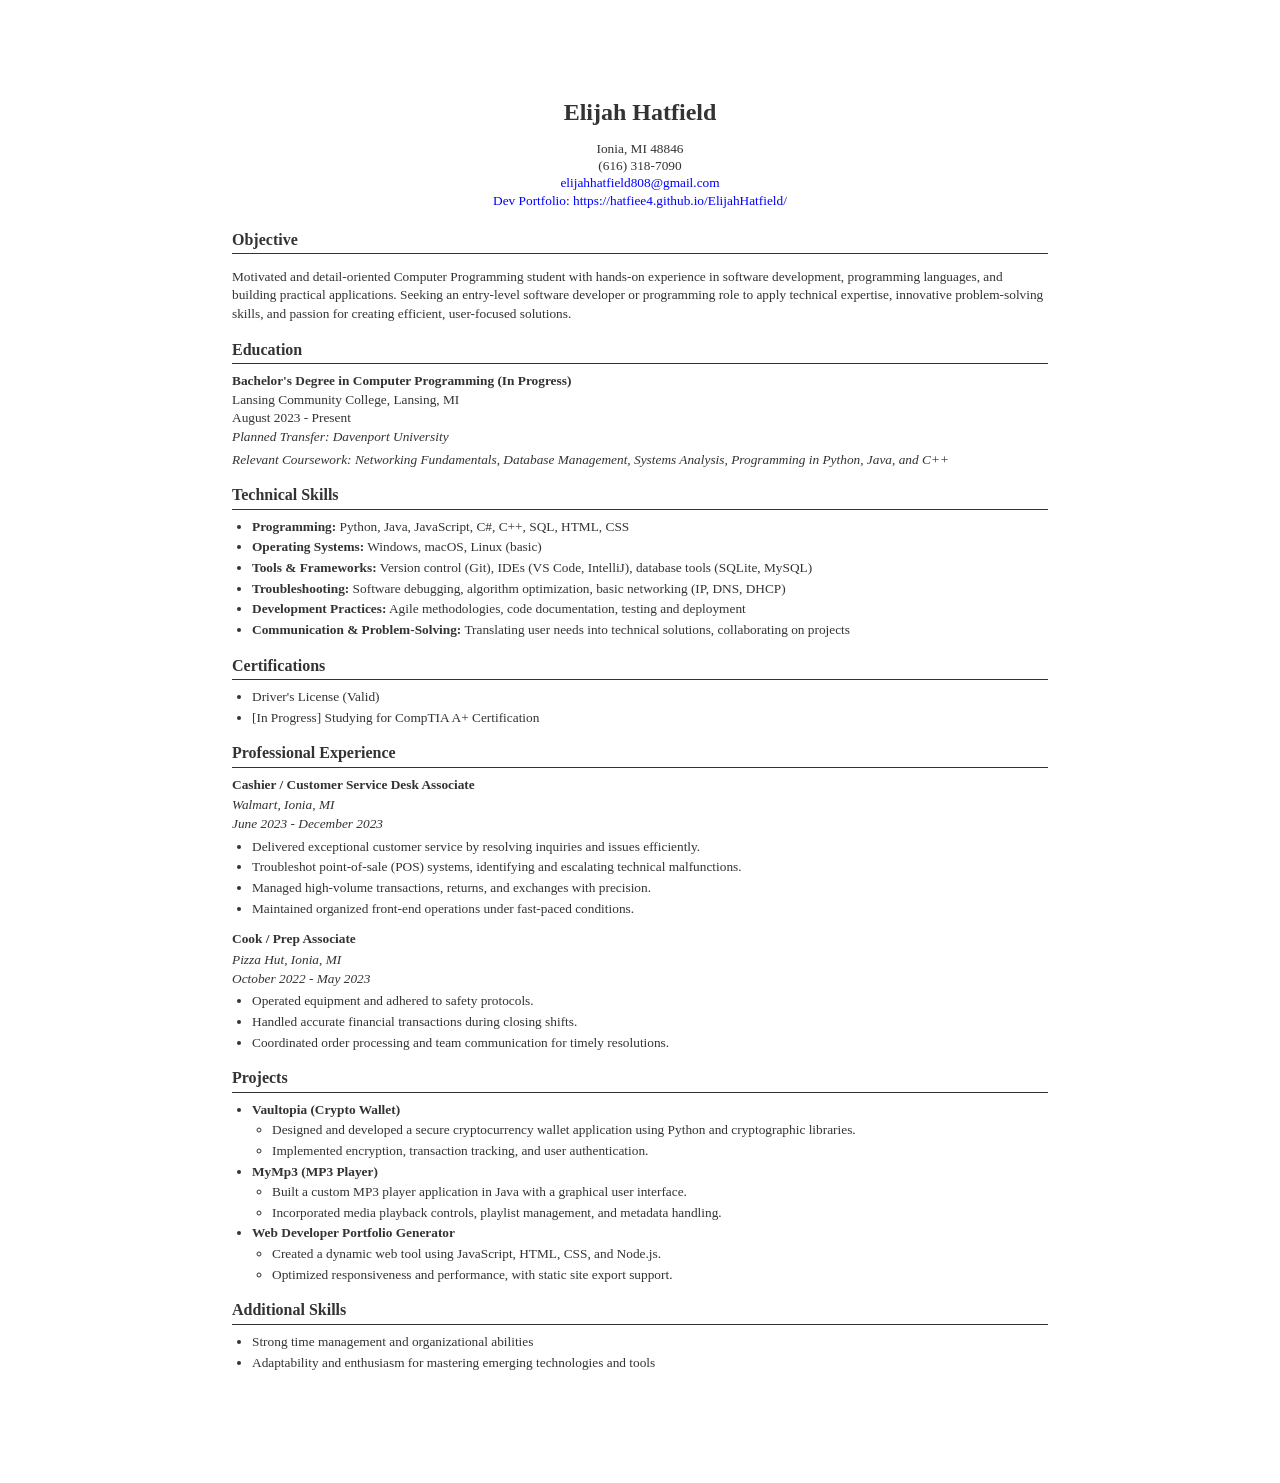
<file: resume.html>
<!DOCTYPE html>
<html lang="en">
<head>
    <meta charset="UTF-8">
    <meta name="viewport" content="width=device-width, initial-scale=1.0">
    <title>Elijah Hatfield - Resume</title>
    <style>
        body {
            font-family: 'Times New Roman', Times, serif;
            line-height: 1.4;
            max-width: 8.5in;
            margin: 0 auto;
            padding: 1in;
            background: white;
            color: #333;
            font-size: 10pt;
        }
        
        .header {
            text-align: center;
            margin-bottom: 20px;
        }
        
        .header h1 {
            font-size: 18pt;
            margin: 0 0 10px 0;
            font-weight: bold;
        }
        
        .contact-info {
            font-size: 10pt;
            line-height: 1.3;
        }
        
        .contact-info a {
            color: blue;
            text-decoration: none;
        }
        
        .section {
            margin-bottom: 15px;
        }
        
        .section-title {
            font-size: 12pt;
            font-weight: bold;
            border-bottom: 1px solid #333;
            margin-bottom: 8px;
            padding-bottom: 2px;
        }
        
        .job-title {
            font-weight: bold;
            margin-bottom: 2px;
        }
        
        .company-info {
            font-style: italic;
            margin-bottom: 4px;
        }
        
        .education-info {
            margin-bottom: 4px;
        }
        
        .education-title {
            font-weight: bold;
        }
        
        .coursework {
            font-style: italic;
            margin-top: 4px;
        }
        
        ul {
            margin: 0;
            padding-left: 20px;
        }
        
        li {
            margin-bottom: 2px;
        }
        
        .skills-category {
            font-weight: bold;
        }
        
        .project-title {
            font-weight: bold;
        }
        
        .nested-list {
            margin-top: 2px;
        }
        
        @media print {
            body {
                margin: 0;
                padding: 0.5in;
            }
        }
    </style>
</head>
<body>
    <div class="header">
        <h1>Elijah Hatfield</h1>
        <div class="contact-info">
            Ionia, MI 48846<br>
            (616) 318-7090<br>
            <a href="mailto:elijahhatfield808@gmail.com">elijahhatfield808@gmail.com</a><br>
            <a href="https://hatfiee4.github.io/ElijahHatfield/">Dev Portfolio: https://hatfiee4.github.io/ElijahHatfield/</a>
        </div>
    </div>

    <div class="section">
        <div class="section-title">Objective</div>
        <p>Motivated and detail-oriented Computer Programming student with hands-on experience in software development, programming languages, and building practical applications. Seeking an entry-level software developer or programming role to apply technical expertise, innovative problem-solving skills, and passion for creating efficient, user-focused solutions.</p>
    </div>

    <div class="section">
        <div class="section-title">Education</div>
        <div class="education-title">Bachelor's Degree in Computer Programming (In Progress)</div>
        <div class="education-info">
            Lansing Community College, Lansing, MI<br>
            August 2023 - Present<br>
            <em>Planned Transfer: Davenport University</em>
        </div>
        <div class="coursework"><em>Relevant Coursework:</em> Networking Fundamentals, Database Management, Systems Analysis, Programming in Python, Java, and C++</div>
    </div>

    <div class="section">
        <div class="section-title">Technical Skills</div>
        <ul>
            <li><span class="skills-category">Programming:</span> Python, Java, JavaScript, C#, C++, SQL, HTML, CSS</li>
            <li><span class="skills-category">Operating Systems:</span> Windows, macOS, Linux (basic)</li>
            <li><span class="skills-category">Tools & Frameworks:</span> Version control (Git), IDEs (VS Code, IntelliJ), database tools (SQLite, MySQL)</li>
            <li><span class="skills-category">Troubleshooting:</span> Software debugging, algorithm optimization, basic networking (IP, DNS, DHCP)</li>
            <li><span class="skills-category">Development Practices:</span> Agile methodologies, code documentation, testing and deployment</li>
            <li><span class="skills-category">Communication & Problem-Solving:</span> Translating user needs into technical solutions, collaborating on projects</li>
        </ul>
    </div>

    <div class="section">
        <div class="section-title">Certifications</div>
        <ul>
            <li>Driver's License (Valid)</li>
            <li>[In Progress] Studying for CompTIA A+ Certification</li>
        </ul>
    </div>

    <div class="section">
        <div class="section-title">Professional Experience</div>
        <div class="job-title">Cashier / Customer Service Desk Associate</div>
        <div class="company-info">Walmart, Ionia, MI<br>June 2023 - December 2023</div>
        <ul>
            <li>Delivered exceptional customer service by resolving inquiries and issues efficiently.</li>
            <li>Troubleshot point-of-sale (POS) systems, identifying and escalating technical malfunctions.</li>
            <li>Managed high-volume transactions, returns, and exchanges with precision.</li>
            <li>Maintained organized front-end operations under fast-paced conditions.</li>
        </ul>

        <div class="job-title" style="margin-top: 12px;">Cook / Prep Associate</div>
        <div class="company-info">Pizza Hut, Ionia, MI<br>October 2022 - May 2023</div>
        <ul>
            <li>Operated equipment and adhered to safety protocols.</li>
            <li>Handled accurate financial transactions during closing shifts.</li>
            <li>Coordinated order processing and team communication for timely resolutions.</li>
        </ul>
    </div>

    <div class="section">
        <div class="section-title">Projects</div>
        <ul>
            <li><span class="project-title">Vaultopia (Crypto Wallet)</span>
                <ul class="nested-list">
                    <li>Designed and developed a secure cryptocurrency wallet application using Python and cryptographic libraries.</li>
                    <li>Implemented encryption, transaction tracking, and user authentication.</li>
                </ul>
            </li>
            <li><span class="project-title">MyMp3 (MP3 Player)</span>
                <ul class="nested-list">
                    <li>Built a custom MP3 player application in Java with a graphical user interface.</li>
                    <li>Incorporated media playback controls, playlist management, and metadata handling.</li>
                </ul>
            </li>
            <li><span class="project-title">Web Developer Portfolio Generator</span>
                <ul class="nested-list">
                    <li>Created a dynamic web tool using JavaScript, HTML, CSS, and Node.js.</li>
                    <li>Optimized responsiveness and performance, with static site export support.</li>
                </ul>
            </li>
        </ul>
    </div>

    <div class="section">
        <div class="section-title">Additional Skills</div>
        <ul>
            <li>Strong time management and organizational abilities</li>
            <li>Adaptability and enthusiasm for mastering emerging technologies and tools</li>
        </ul>
    </div>
</body>
</html>
</file>
